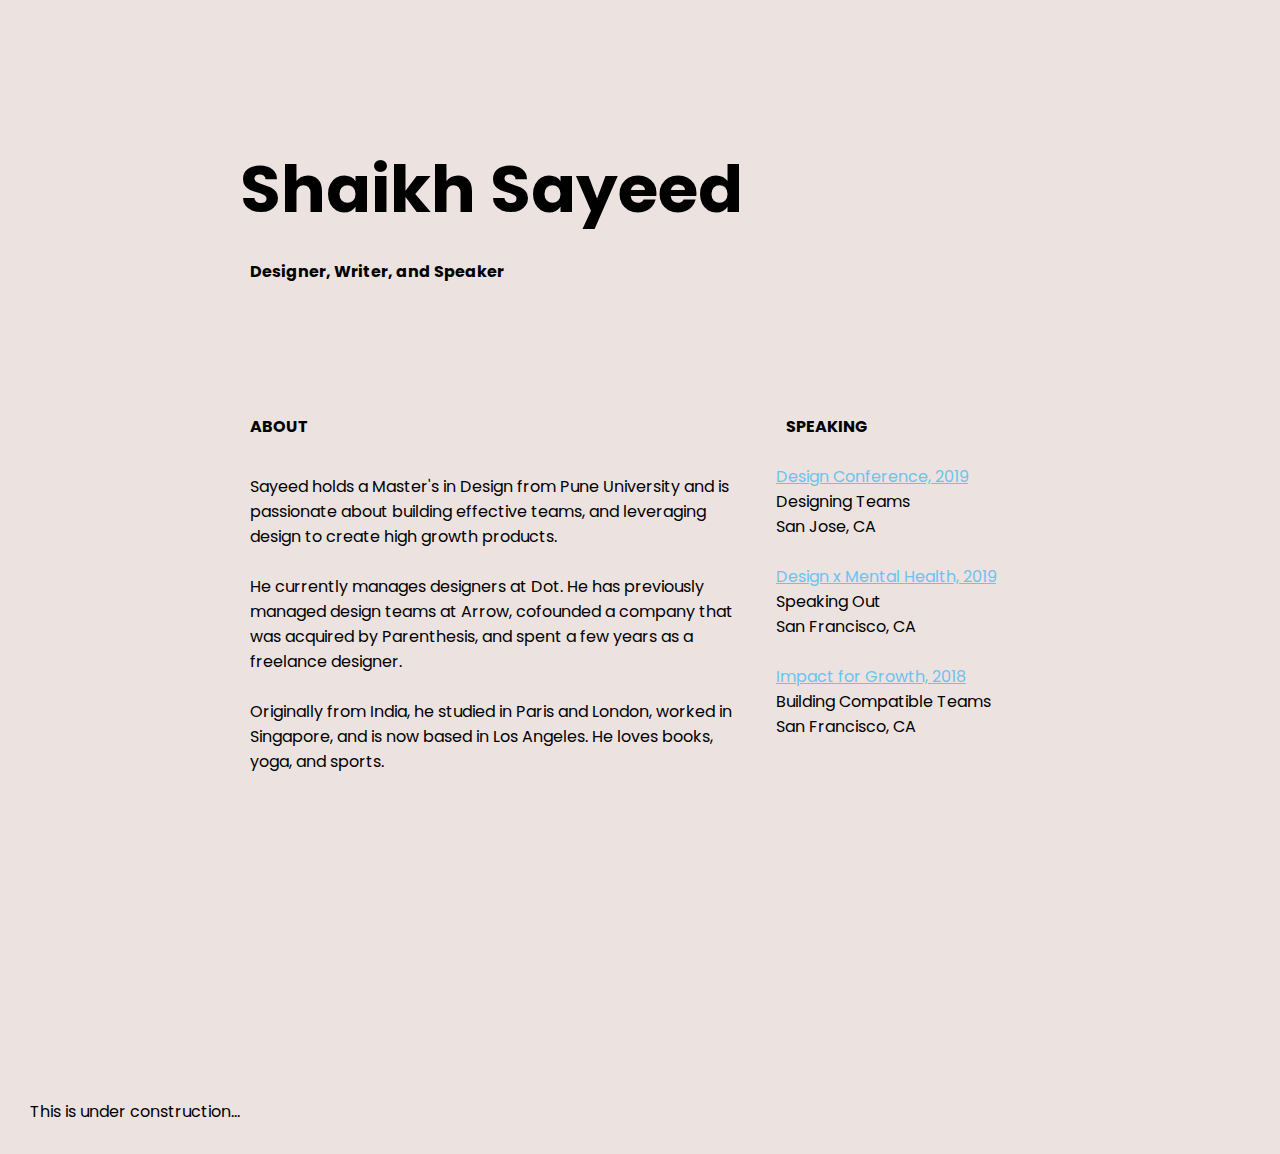
<file: about-us/about-us.html>
<!DOCTYPE html>
<html lang="en">

<head>
    <meta charset="UTF-8">
    <meta http-equiv="X-UA-Compatible" content="IE=edge">
    <meta name="viewport" content="width=device-width, initial-scale=1.0">
    <link rel="stylesheet" href="style-about-us.css">
    <title>About Us</title>
</head>

<body bgcolor="#ece2e0">
    <header>
        <div class="myName">
            <h2>Shaikh Sayeed</h2>
            <p><b>Designer, Writer, and Speaker</b></p>
        </div>
    </header>

    <section>
        <div class="mainContent">
            <div class="mainLeft" style="flex-basis:66.66%;">
                <p style="padding: 0;"><strong>ABOUT</strong></p>
                
                <p><br>Sayeed holds a Master's in Design from Pune University and is
                    passionate about building effective teams, and leveraging design to create high growth
                    products.<br><br>He currently manages designers at Dot. He has previously managed design teams
                    at Arrow, cofounded a company that was acquired by Parenthesis, and spent a few years as a
                    freelance designer.<br><br>Originally from India, he studied in Paris and London, worked in
                    Singapore, and is now based in Los Angeles. He loves books, yoga, and sports.</p>
                </div>
                
                <div class="mainRight" style="flex-basis:33.33%;">
                <p style="padding: 0;"><strong>SPEAKING</strong></p><br>

                <a href="#" class="mainA">Design Conference, 2019</a><br>
                Designing Teams<br>San Jose, CA<br><br>
                <a href="#" class="mainA">Design x Mental Health, 2019</a><br>
                Speaking Out<br>San Francisco, CA<br><br>
                <a href="#" class="mainA">Impact for Growth, 2018</a><br>
                Building Compatible Teams<br>San Francisco, CA</p>
                <!-- temp -->
                <br><br><br><br><br><br><br><br><br><br><br><br>
            </div>
        </div>
    </section>
    <footer style="font-size: 12;">
        This is under construction...
    </footer>












    <!-- <section class="fullContent">
        <div class="wp-block-group__inner-container">
            <div style="height:40px;" aria-hidden="true" class="wp-block-spacer"></div>

            <h2 style="font-size:72px;">Shaikh Sayeed</h2>

            <p class="has-small-font-size">Design Manager, Writer, and Speaker</p>

            <div style="height:40px;" aria-hidden="true" class="wp-block-spacer"></div>

            <div class="is-layout-flex wp-container-3 wp-block-columns">
                <div class="is-layout-flow wp-block-column" style="flex-basis:66.66%;">
                    <p class="has-small-font-size"><strong>ABOUT</strong></p>

                    <p class="has-small-font-size">Sayeed holds a Master’s in Design from Pune University and is
                        passionate about building effective teams, and leveraging design to create high growth
                        products.<br><br>He currently manages designers at Dot. He has previously managed design teams
                        at Arrow, cofounded a company that was acquired by Parenthesis, and spent a few years as a
                        freelance designer.<br><br>Originally from India, he studied in Paris and London, worked in
                        Singapore, and is now based in Los Angeles. He loves books, yoga, and sports.</p>
                </div>

                <div class="is-layout-flow wp-block-column" style="flex-basis:33.33%;">
                    <p class="has-small-font-size"><strong>SPEAKING</strong><br><br><a href="#">Design Conference,
                            2019</a><br>Designing Teams<br>San Jose, CA<br><br><a href="#">Design x Mental Health,
                            2019</a><br>Speaking Out<br>San Francisco, CA<br><br><a href="#">Impact for Growth,
                            2018</a><br>Building Compatible Teams<br>San Francisco, CA</p>
                </div>
            </div>

            <div class="is-layout-flex wp-container-7 wp-block-columns">
                <div class="is-layout-flow wp-block-column" style="flex-basis:66.66%;">
                    <p class="has-small-font-size"><strong>GET IN TOUCH</strong></p>

                    <p class="has-small-font-size">Sayeed is always available for side collaborations and talks
                        worldwide. If you want to chat about design, books, etc. or anything else, don’t hesitate in
                        reaching out.</p>

                    <ul class="is-layout-flex wp-block-social-links has-icon-color has-icon-background-color">
                        <li style="color: #FFFFFF; background-color: #000000; "
                            class="wp-social-link wp-social-link-twitter wp-block-social-link"><a href="https://#"
                                class="wp-block-social-link-anchor"><svg width="24" height="24" viewBox="0 0 24 24"
                                    version="1.1" xmlns="http://www.w3.org/2000/svg" aria-hidden="true"
                                    focusable="false">
                                    <path
                                        d="M22.23,5.924c-0.736,0.326-1.527,0.547-2.357,0.646c0.847-0.508,1.498-1.312,1.804-2.27 c-0.793,0.47-1.671,0.812-2.606,0.996C18.324,4.498,17.257,4,16.077,4c-2.266,0-4.103,1.837-4.103,4.103 c0,0.322,0.036,0.635,0.106,0.935C8.67,8.867,5.647,7.234,3.623,4.751C3.27,5.357,3.067,6.062,3.067,6.814 c0,1.424,0.724,2.679,1.825,3.415c-0.673-0.021-1.305-0.206-1.859-0.513c0,0.017,0,0.034,0,0.052c0,1.988,1.414,3.647,3.292,4.023 c-0.344,0.094-0.707,0.144-1.081,0.144c-0.264,0-0.521-0.026-0.772-0.074c0.522,1.63,2.038,2.816,3.833,2.85 c-1.404,1.1-3.174,1.756-5.096,1.756c-0.331,0-0.658-0.019-0.979-0.057c1.816,1.164,3.973,1.843,6.29,1.843 c7.547,0,11.675-6.252,11.675-11.675c0-0.178-0.004-0.355-0.012-0.531C20.985,7.47,21.68,6.747,22.23,5.924z">
                                    </path>
                                </svg><span class="wp-block-social-link-label screen-reader-text">Twitter</span></a>
                        </li>

                        <li style="color: #FFFFFF; background-color: #000000; "
                            class="wp-social-link wp-social-link-instagram wp-block-social-link"><a href="https://#"
                                class="wp-block-social-link-anchor"><svg width="24" height="24" viewBox="0 0 24 24"
                                    version="1.1" xmlns="http://www.w3.org/2000/svg" aria-hidden="true"
                                    focusable="false">
                                    <path
                                        d="M12,4.622c2.403,0,2.688,0.009,3.637,0.052c0.877,0.04,1.354,0.187,1.671,0.31c0.42,0.163,0.72,0.358,1.035,0.673 c0.315,0.315,0.51,0.615,0.673,1.035c0.123,0.317,0.27,0.794,0.31,1.671c0.043,0.949,0.052,1.234,0.052,3.637 s-0.009,2.688-0.052,3.637c-0.04,0.877-0.187,1.354-0.31,1.671c-0.163,0.42-0.358,0.72-0.673,1.035 c-0.315,0.315-0.615,0.51-1.035,0.673c-0.317,0.123-0.794,0.27-1.671,0.31c-0.949,0.043-1.233,0.052-3.637,0.052 s-2.688-0.009-3.637-0.052c-0.877-0.04-1.354-0.187-1.671-0.31c-0.42-0.163-0.72-0.358-1.035-0.673 c-0.315-0.315-0.51-0.615-0.673-1.035c-0.123-0.317-0.27-0.794-0.31-1.671C4.631,14.688,4.622,14.403,4.622,12 s0.009-2.688,0.052-3.637c0.04-0.877,0.187-1.354,0.31-1.671c0.163-0.42,0.358-0.72,0.673-1.035 c0.315-0.315,0.615-0.51,1.035-0.673c0.317-0.123,0.794-0.27,1.671-0.31C9.312,4.631,9.597,4.622,12,4.622 M12,3 C9.556,3,9.249,3.01,8.289,3.054C7.331,3.098,6.677,3.25,6.105,3.472C5.513,3.702,5.011,4.01,4.511,4.511 c-0.5,0.5-0.808,1.002-1.038,1.594C3.25,6.677,3.098,7.331,3.054,8.289C3.01,9.249,3,9.556,3,12c0,2.444,0.01,2.751,0.054,3.711 c0.044,0.958,0.196,1.612,0.418,2.185c0.23,0.592,0.538,1.094,1.038,1.594c0.5,0.5,1.002,0.808,1.594,1.038 c0.572,0.222,1.227,0.375,2.185,0.418C9.249,20.99,9.556,21,12,21s2.751-0.01,3.711-0.054c0.958-0.044,1.612-0.196,2.185-0.418 c0.592-0.23,1.094-0.538,1.594-1.038c0.5-0.5,0.808-1.002,1.038-1.594c0.222-0.572,0.375-1.227,0.418-2.185 C20.99,14.751,21,14.444,21,12s-0.01-2.751-0.054-3.711c-0.044-0.958-0.196-1.612-0.418-2.185c-0.23-0.592-0.538-1.094-1.038-1.594 c-0.5-0.5-1.002-0.808-1.594-1.038c-0.572-0.222-1.227-0.375-2.185-0.418C14.751,3.01,14.444,3,12,3L12,3z M12,7.378 c-2.552,0-4.622,2.069-4.622,4.622S9.448,16.622,12,16.622s4.622-2.069,4.622-4.622S14.552,7.378,12,7.378z M12,15 c-1.657,0-3-1.343-3-3s1.343-3,3-3s3,1.343,3,3S13.657,15,12,15z M16.804,6.116c-0.596,0-1.08,0.484-1.08,1.08 s0.484,1.08,1.08,1.08c0.596,0,1.08-0.484,1.08-1.08S17.401,6.116,16.804,6.116z">
                                    </path>
                                </svg><span class="wp-block-social-link-label screen-reader-text">Instagram</span></a>
                        </li>

                        <li style="color: #FFFFFF; background-color: #000000; "
                            class="wp-social-link wp-social-link-linkedin wp-block-social-link"><a href="https://#"
                                class="wp-block-social-link-anchor"><svg width="24" height="24" viewBox="0 0 24 24"
                                    version="1.1" xmlns="http://www.w3.org/2000/svg" aria-hidden="true"
                                    focusable="false">
                                    <path
                                        d="M19.7,3H4.3C3.582,3,3,3.582,3,4.3v15.4C3,20.418,3.582,21,4.3,21h15.4c0.718,0,1.3-0.582,1.3-1.3V4.3 C21,3.582,20.418,3,19.7,3z M8.339,18.338H5.667v-8.59h2.672V18.338z M7.004,8.574c-0.857,0-1.549-0.694-1.549-1.548 c0-0.855,0.691-1.548,1.549-1.548c0.854,0,1.547,0.694,1.547,1.548C8.551,7.881,7.858,8.574,7.004,8.574z M18.339,18.338h-2.669 v-4.177c0-0.996-0.017-2.278-1.387-2.278c-1.389,0-1.601,1.086-1.601,2.206v4.249h-2.667v-8.59h2.559v1.174h0.037 c0.356-0.675,1.227-1.387,2.526-1.387c2.703,0,3.203,1.779,3.203,4.092V18.338z">
                                    </path>
                                </svg><span class="wp-block-social-link-label screen-reader-text">LinkedIn</span></a>
                        </li>
                    </ul>
                </div>

                <div class="is-layout-flow wp-block-column" style="flex-basis:33.33%;">
                    <p class="has-small-font-size"><strong>WRITING:</strong><br><br>Lessons from remote
                        interviewing<br>April 2020<br><br>What design mentees need<br>December 2019<br><br>How to foster
                        collaboration<br>November 2019</p>
                </div>
            </div>

            <div style="height:40px;" aria-hidden="true" class="wp-block-spacer"></div>
        </div>
    </section> -->
</body>

</html>
</file>
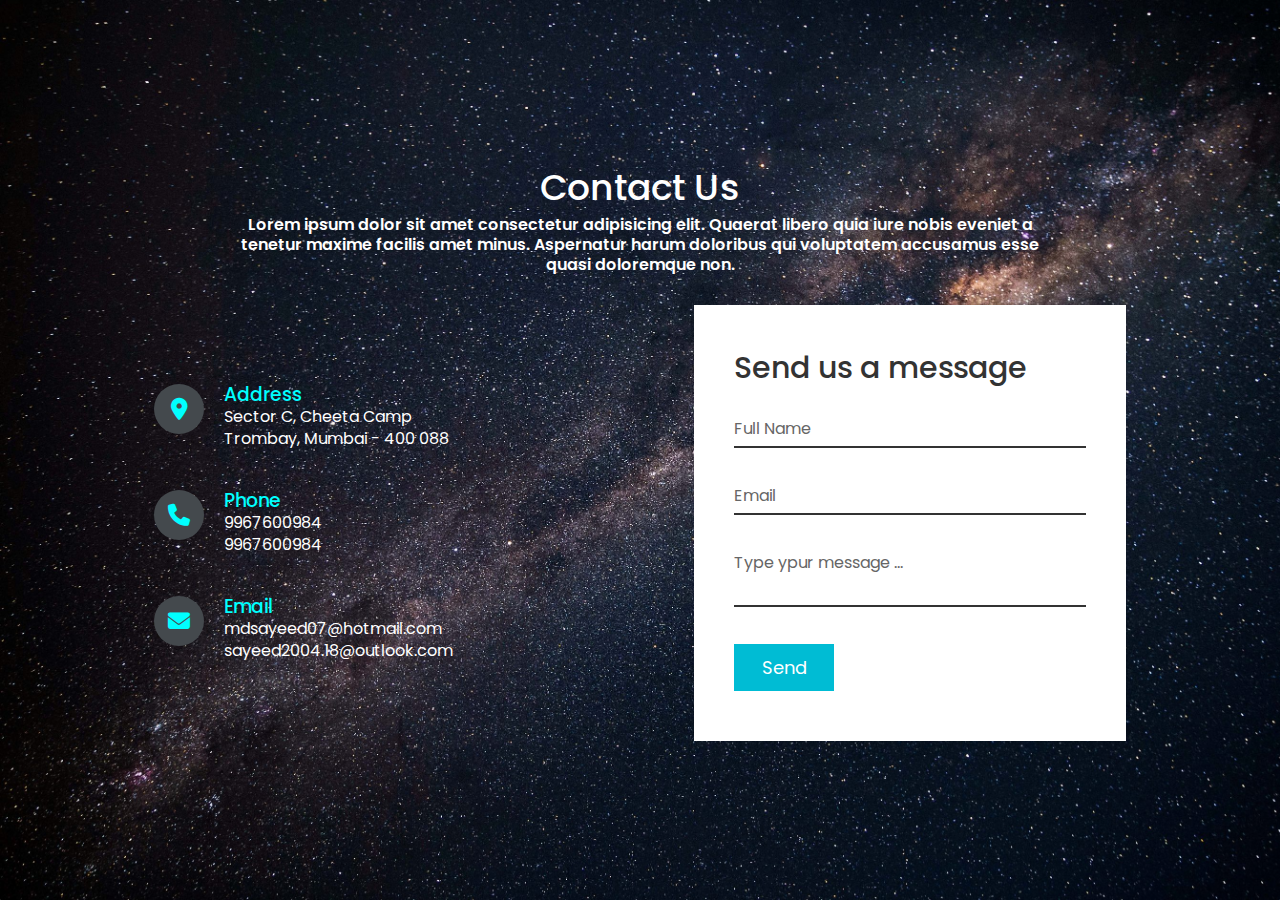
<file: contact-us/contact-us.html>
<!DOCTYPE html>
<html lang="en">

<head>
    <meta charset="UTF-8">
    <meta http-equiv="X-UA-Compatible" content="IE=edge">
    <meta name="viewport" content="width=device-width, initial-scale=1.0">
    <link rel="stylesheet" href="style-contact-us.css">
    <link rel="icon" href="favicon.png" type="image/x-icon">
    <title>Contact Us</title>
    <link rel="stylesheet" href="https://cdnjs.cloudflare.com/ajax/libs/font-awesome/6.1.2/css/all.min.css">    <!--Include Icon Liabrary-->
</head>

<body>
    <section class="contact">
        <div class="content">
            <h2>Contact Us</h2>
            <p>Lorem ipsum dolor sit amet consectetur adipisicing elit. Quaerat libero quia iure nobis eveniet a tenetur
                maxime facilis amet minus. Aspernatur harum doloribus qui voluptatem accusamus esse quasi doloremque
                non.</p>
        </div>
        <div class="container">
            <div class="contactInfo">
                <div class="box">
                    <div class="icon"><i class="fa-solid fa-location-dot"></i></div>
                    <div class="text">
                        <h3>Address</h3>
                        <a href="https://goo.gl/maps/3zyNvxUYLTevSZdUA" target="_blank">Sector C, Cheeta Camp <br>Trombay, Mumbai - 400 088</a>
                    </div>
                </div>
                <div class="box">
                    <div class="icon"><i class="fa fa-phone" aria-hidden="true"></i></div>
                    <div class="text">
                        <h3>Phone</h3>
                        <a href="tel:+91 9967600984">9967600984</a>
                        <a href="tel:+91 9967600984">9967600984</a>
                    </div>
                </div>
                <div class="box">
                    <div class="icon"><i class="fa-solid fa-envelope"></i></div>
                    <div class="text">
                        <h3>Email</h3>
                        <a href="mailto:mdsayeed07@hotmail.com">mdsayeed07@hotmail.com</a>
                        <a href="mailto:sayeed2004.18@outlook.com">sayeed2004.18@outlook.com</a>
                    </div>
                </div>
            </div>
            <div class="contactForm">
                <form>
                    <h2>Send us a message</h2>
                    <div class="inputBox">
                        <input type="text" name="" required="required">
                        <span>Full Name</span>
                    </div>
                    <div class="inputBox">
                        <input type="text" name="" required="required">
                        <span>Email</span>
                    </div>
                    <div class="inputBox">
                        <textarea required="required"></textarea>
                        <span>Type ypur message ...</span>
                    </div>
                    <div class="inputBox">
                        <input type="submit" name="" value="Send">
                    </div>
                </form>
            </div>
        </div>
    </section>
</body>

</html>
</file>
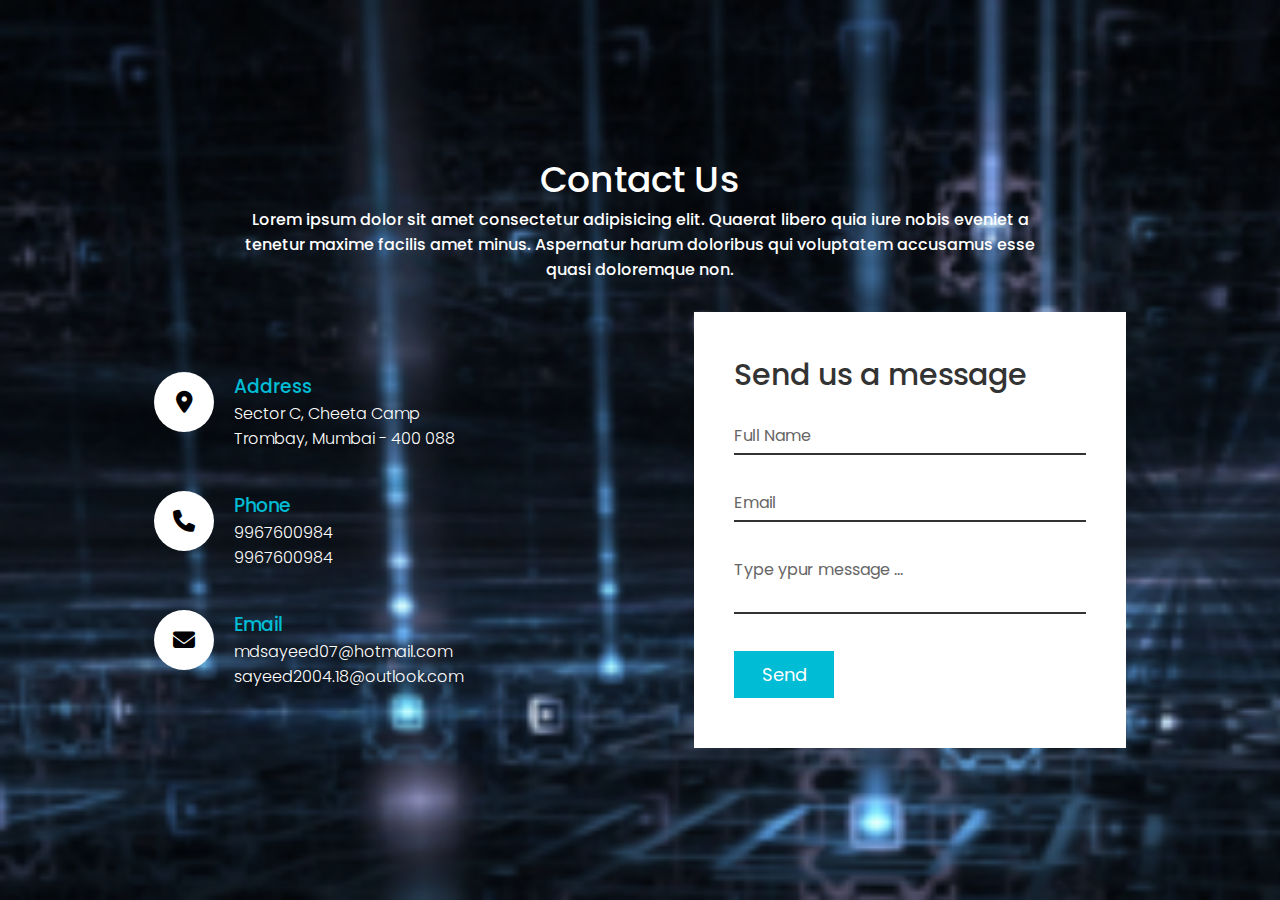
<file: forme 2/contact-us/contact-us.html>
<!DOCTYPE html>
<html lang="en">

<head>
    <meta charset="UTF-8">
    <meta http-equiv="X-UA-Compatible" content="IE=edge">
    <meta name="viewport" content="width=device-width, initial-scale=1.0">
    <link rel="stylesheet" href="style-contact-us.css">
    <link rel="icon" href="favicon.png" type="image/x-icon">
    <title>Contact Us</title>
    <link rel="stylesheet" href="https://cdnjs.cloudflare.com/ajax/libs/font-awesome/6.1.2/css/all.min.css">    <!--Include Icon Liabrary-->
</head>

<body>
    <section class="contact">
        <div class="content">
            <h2>Contact Us</h2>
            <p>Lorem ipsum dolor sit amet consectetur adipisicing elit. Quaerat libero quia iure nobis eveniet a tenetur
                maxime facilis amet minus. Aspernatur harum doloribus qui voluptatem accusamus esse quasi doloremque
                non.</p>
        </div>
        <div class="container">
            <div class="contactInfo">
                <div class="box">
                    <div class="icon"><i class="fa-solid fa-location-dot"></i></div>
                    <div class="text">
                        <h3>Address</h3>
                        <a href="https://goo.gl/maps/3zyNvxUYLTevSZdUA">Sector C, Cheeta Camp <br>Trombay, Mumbai - 400 088</a>
                    </div>
                </div>
                <div class="box">
                    <div class="icon"><i class="fa fa-phone" aria-hidden="true"></i></div>
                    <div class="text">
                        <h3>Phone</h3>
                        <a href="tel:+91 9967600984">9967600984</a>
                        <a href="tel:+91 9967600984">9967600984</a>
                    </div>
                </div>
                <div class="box">
                    <div class="icon"><i class="fa-solid fa-envelope"></i></div>
                    <div class="text">
                        <h3>Email</h3>
                        <a href="mailto:mdsayeed07@hotmail.com">mdsayeed07@hotmail.com</a>
                        <a href="mailto:sayeed2004.18@outlook.com">sayeed2004.18@outlook.com</a>
                    </div>
                </div>
            </div>
            <div class="contactForm">
                <form>
                    <h2>Send us a message</h2>
                    <div class="inputBox">
                        <input type="text" name="" required="required">
                        <span>Full Name</span>
                    </div>
                    <div class="inputBox">
                        <input type="text" name="" required="required">
                        <span>Email</span>
                    </div>
                    <div class="inputBox">
                        <textarea required="required"></textarea>
                        <span>Type ypur message ...</span>
                    </div>
                    <div class="inputBox">
                        <input type="submit" name="" value="Send">
                    </div>
                </form>
            </div>
        </div>
    </section>
</body>

</html>
</file>
<file: about-us/style-about-us.css>
@import url('https://fonts.googleapis.com/css?family=poppins:200,300,400,500,600,700,800,900&display=swap');
*{
    margin: 0;
    padding: 10px;
    box-sizing: border-box;
    font-family: 'poppins', sans-serif;
}

header{
    padding-top: 100px;
    padding-left: 200px;
}

header .myName h2{
    font-size: 66px;
}

section{
    padding-top: 80px;
    padding-left: 200px;
}

section .mainContent{
    display: flex;
    width: 80%;
}

section .mainContent .mainLeft{
    align-items: flex-start;
    line-height: 25px;
}

section .mainContent .mainRight{
    align-items: flex-start;
    line-height: 25px;
}

section .mainContent .mainRight .mainA{
    padding: 0;
    color: rgb(107, 196, 238);
}

@media(max-width:991px){
    .about{
        padding: 50%;
    }
    .mainContent{
        margin: 0%;
        padding: 0px;
        flex-direction: column;
    }
}
</file>
<file: contact-us/style-contact-us.css>
@import url('https://fonts.googleapis.com/css?family=poppins:200,300,400,500,600,700,800,900&display=swap');
*{
    margin: 0;
    padding: 0;
    box-sizing: border-box;
    font-family: 'poppins', sans-serif;
}
.contact{
    position: relative;
    min-height: 100vh;
    padding: 50px 100px;
    display: flex;
    justify-content: center;
    align-items: center;
    flex-direction: column;
    background: url(bg.jpg);
    background-size: cover;
}
.contact .content{
    max-width: 800px;
    text-align: center;
}
.contact .content h2{
    font-size: 36px;
    font-weight: 500;
    color: #fff;
}
.contact .content p{
    font-weight: 600;
    color: #fff;
    line-height: 20px;
}
.container{
    width: 100%;
    display: flex;
    justify-content: center;
    align-items: center;
    margin-top: 30px;
}
.container .contactInfo{
    width: 50%;
    display: flex;
    flex-direction: column;
}
.container .contactInfo .box{
    position: relative;
    padding: 20px 0;
    display: flex;
}
.container .contactInfo .box .icon{
    min-width: 50px;
    height: 50px;
    display: flex;
    justify-content: center;
    align-items: center;
    border-radius: 50%;
    font-size: 22px;
    background-color: #44494d;
    color: aqua;
}
.container .contactInfo .box .text{
    display: flex;
    margin-left: 20px;
    font-size: 16px;
    color: #fff;
    flex-direction: column;
    font-weight: 400;
    line-height: 22px;
}
.container .contactInfo .box .text h3{
    font-weight: 500;
    /* color: #00bcd4; */
    color: aqua;
}
.contactForm{
    width: 40%;
    padding: 40px;
    background: #fff;
}
.contactForm h2{
    font-size: 30px;
    color: #333;
    font-weight: 500;
}
.contactForm .inputBox{
    position: relative;
    width: 100%;
    margin-top: 10px;
}
.contactForm .inputBox input,
.contactForm .inputBox textarea{
    width: 100%;
    padding: 5px 0;
    font-size: 16px;
    margin: 10px 0;
    border: none;
    border-bottom: 2px solid #333;
    outline: none;
    resize: none;
}
.contactForm .inputBox span{
    position: absolute;
    left: 0;
    padding: 5px 0;
    font-size: 16px;
    margin: 10px 0;
    pointer-events: none;
    transition: 0.5s;
    color: #666;
}
.contactForm .inputBox input:focus ~ span,
.contactForm .inputBox input:valid ~ span,
.contactForm .inputBox textarea:focus ~ span,
.contactForm .inputBox textarea:valid ~ span{
    color: #00bcd4;
    font-size: 12px;
    transform: translateY(-20px);
}
.contactForm .inputBox input[type="submit"]{
    width: 100px;
    background: #00bcd4;
    color: #fff;
    border: none;
    cursor: pointer;
    padding: 10px;
    font-size: 18px;
}

@media (max-width: 991px){
    .contact{
        padding: 50px;
    }
    .container{
        flex-direction: column;
    }
    .container .contactInfo{
        margin-bottom: 40px;
    }
    .container .contactInfo,
    .contactForm{
        width: 100%;
    }
}
.container .contactInfo .box .text a{
    color: #fff;
    text-decoration: none;
}
</file>
<file: forme 2/contact-us/style-contact-us.css>
@import url('https://fonts.googleapis.com/css?family=poppins:200,300,400,500,600,700,800,900&display=swap');
*{
    margin: 0;
    padding: 0;
    box-sizing: border-box;
    font-family: 'poppins', sans-serif;
}
.contact{
    position: relative;
    min-height: 100vh;
    padding: 50px 100px;
    display: flex;
    justify-content: center;
    align-items: center;
    flex-direction: column;
    background: url(bg.png);
    background-size: cover;
}
.contact .content{
    max-width: 800px;
    text-align: center;
}
.contact .content h2{
    font-size: 36px;
    font-weight: 500;
    color: #fff;
}
.contact .content p{
    font-weight: 500;
    color: #fff;
}
.container{
    width: 100%;
    display: flex;
    justify-content: center;
    align-items: center;
    margin-top: 30px;
}
.container .contactInfo{
    width: 50%;
    display: flex;
    flex-direction: column;
}
.container .contactInfo .box{
    position: relative;
    padding: 20px 0;
    display: flex;
}
.container .contactInfo .box .icon{
    min-width: 60px;
    height: 60px;
    background: #fff;
    display: flex;
    justify-content: center;
    align-items: center;
    border-radius: 50%;
    font-size: 22px;
}
.container .contactInfo .box .text{
    display: flex;
    margin-left: 20px;
    font-size: 16px;
    color: #fff;
    flex-direction: column;
    font-weight: 300;
}
.container .contactInfo .box .text h3{
    font-weight: 500;
    color: #00bcd4;
}
.contactForm{
    width: 40%;
    padding: 40px;
    background: #fff;
}
.contactForm h2{
    font-size: 30px;
    color: #333;
    font-weight: 500;
}
.contactForm .inputBox{
    position: relative;
    width: 100%;
    margin-top: 10px;
}
.contactForm .inputBox input,
.contactForm .inputBox textarea{
    width: 100%;
    padding: 5px 0;
    font-size: 16px;
    margin: 10px 0;
    border: none;
    border-bottom: 2px solid #333;
    outline: none;
    resize: none;
}
.contactForm .inputBox span{
    position: absolute;
    left: 0;
    padding: 5px 0;
    font-size: 16px;
    margin: 10px 0;
    pointer-events: none;
    transition: 0.5s;
    color: #666;
}
.contactForm .inputBox input:focus ~ span,
.contactForm .inputBox input:valid ~ span,
.contactForm .inputBox textarea:focus ~ span,
.contactForm .inputBox textarea:valid ~ span{
    color: #00bcd4;
    font-size: 12px;
    transform: translateY(-20px);
}
.contactForm .inputBox input[type="submit"]{
    width: 100px;
    background: #00bcd4;
    color: #fff;
    border: none;
    cursor: pointer;
    padding: 10px;
    font-size: 18px;
}

@media (max-width: 991px){
    .contact{
        padding: 50px;
    }
    .container{
        flex-direction: column;
    }
    .container .contactInfo{
        margin-bottom: 40px;
    }
    .container .contactInfo,
    .contactForm{
        width: 100%;
    }
}
.container .contactInfo .box .text a{
    color: #fff;
    text-decoration: none;
}
</file>
